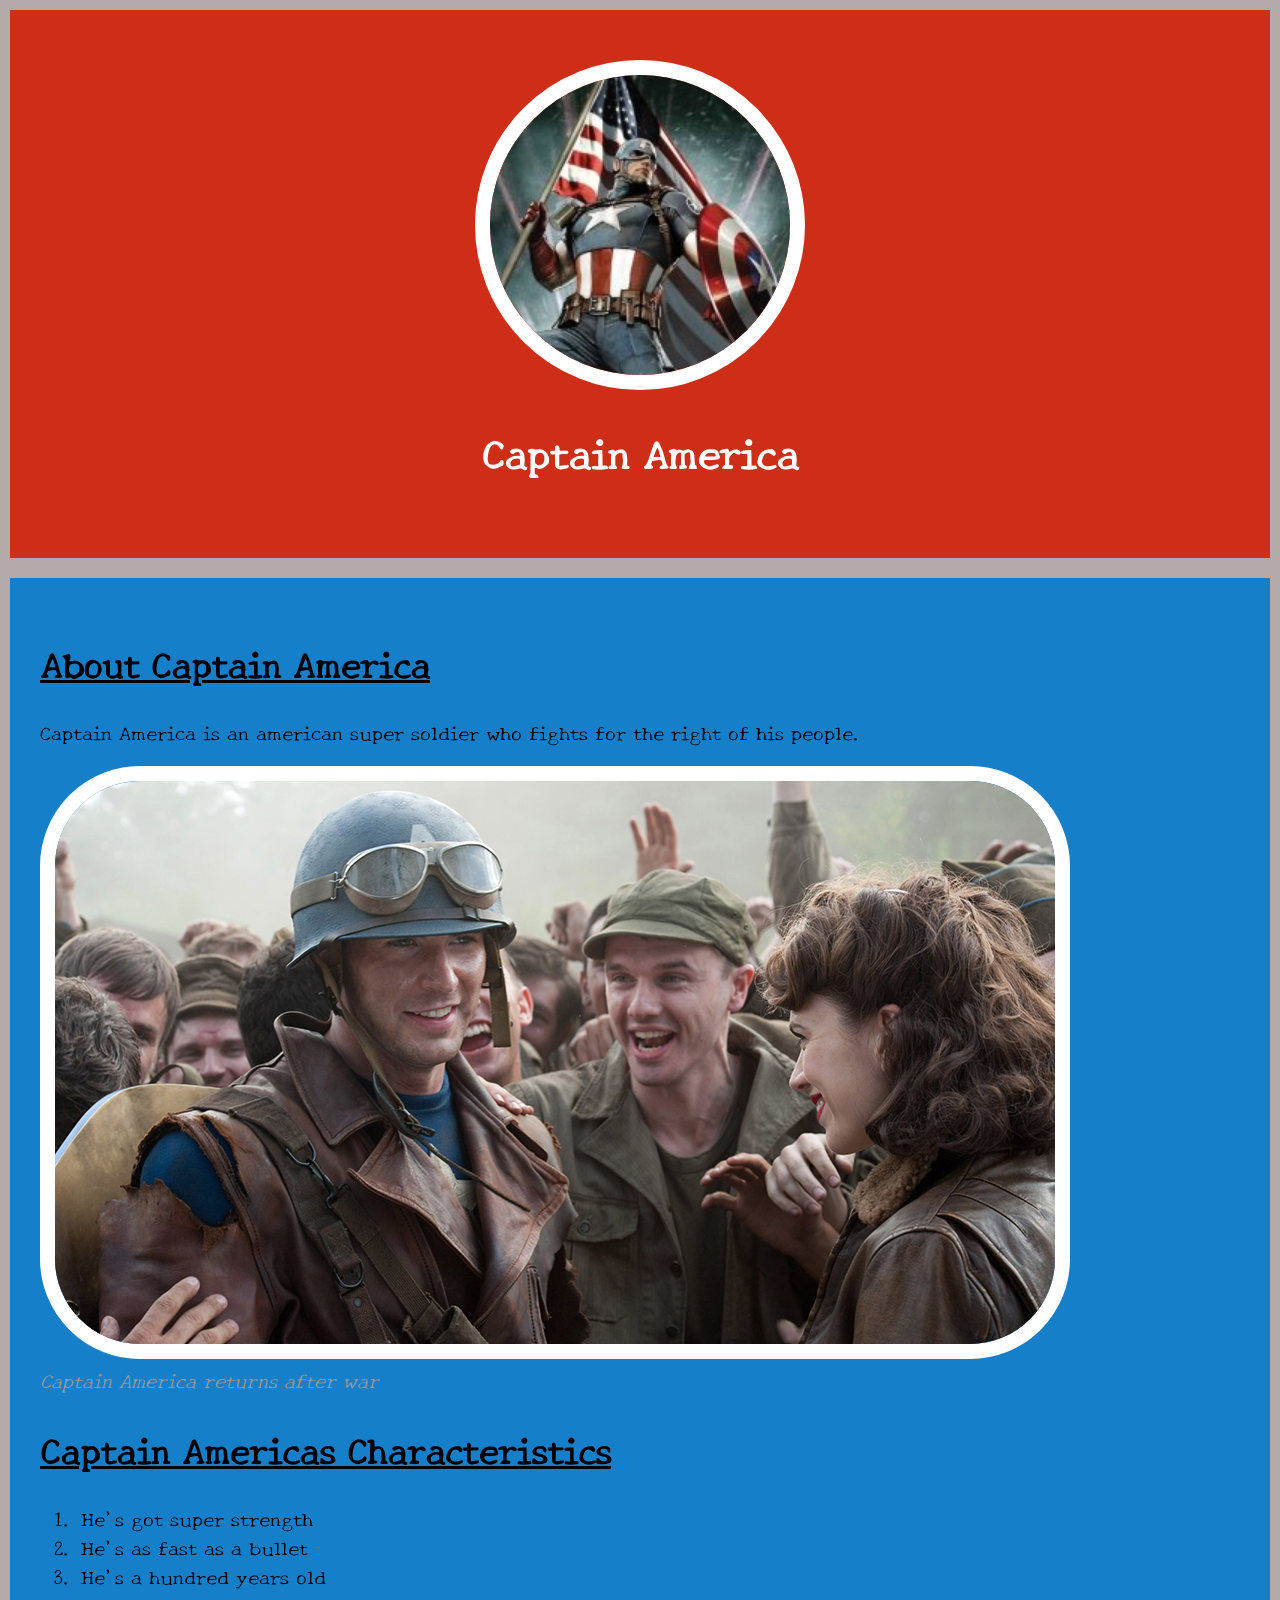
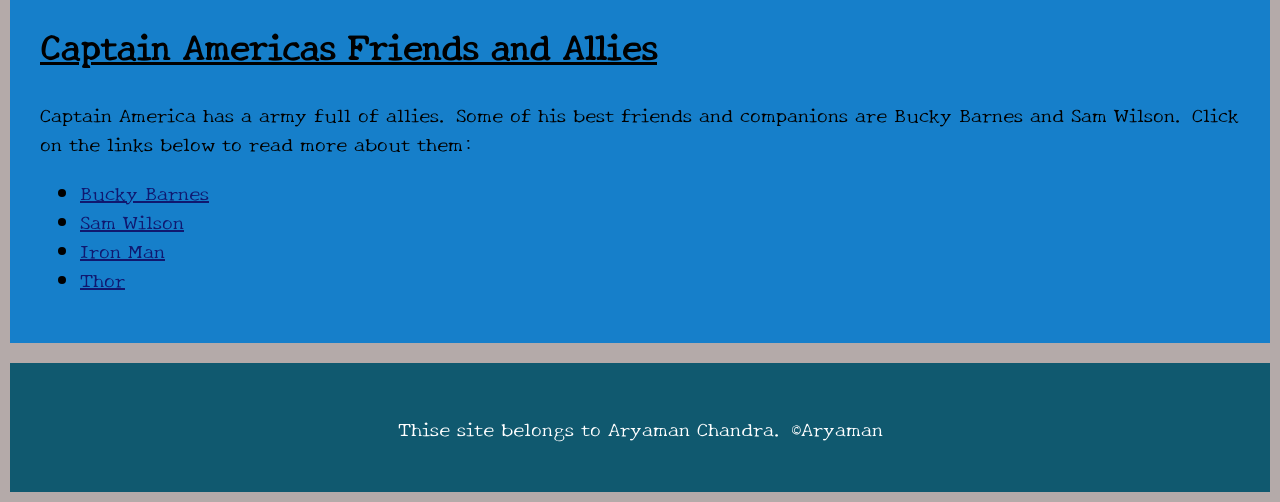
<file: index.html>
<!DOCTYPE html>
<html>
<head>
	<title>Captain America</title>
	<link rel="icon" href="captainamerica-favicon">
	<link rel="preconnect" href="https://fonts.gstatic.com">
	<link href="https://fonts.googleapis.com/css2?family=New+Tegomin&display=swap" rel="stylesheet">
	<link rel="stylesheet" type="text/css" href="css/hero.css">
</head>
<body>
	<!-- header element -->
	<header>
		<img src="img/captain america-avatar.jpg">
		<h1>Captain America</h1>
	</header>

	<!-- main element -->
	<main>
		<h2 class="underline"> About Captain America</h2>
		<p>Captain America is an american super soldier who fights for the right of his people. </p>
		<img src="img/captainamerica-big.jpg">
		
		<p class="caption">Captain America returns after war </p>
		
		<!-- Characteristics -->
		<h2 class="underline"> Captain Americas Characteristics</h2>
		<ol>
			 <li>He's got super strength</li>
			 <li>He's as fast as a bullet</li>
			 <li>He's a hundred years old</li>
		</ol>

		<!-- Friends and Allies -->
		<h2 class="underline">Captain Americas Friends and Allies </h2>
		<p>Captain America has a army full of allies. Some of his best friends and companions are Bucky Barnes and Sam Wilson. Click on the links below to read more about them:</p>
		<ul>
			<li><a target="_blank" href="https://marvelcinematicuniverse.fandom.com/wiki/Winter_Soldier">Bucky Barnes</a></li>
			<li><a target="_blank"href="https://marvelcinematicuniverse.fandom.com/wiki/Falcon">Sam Wilson</a></li>
			<li><a target="_blank"href="https://marvelcinematicuniverse.fandom.com/wiki/Iron_Man">Iron Man</a></li>
			<li><a target="_blank"href="https://marvelcinematicuniverse.fandom.com/wiki/Thor">Thor</a></li>

		</ul>
	</main>	

	<!-- Footer element -->
	<footer>
		<p>Thise site belongs to Aryaman Chandra. &copy;Aryaman</p>
	</footer>
</body>
</html>
</file>
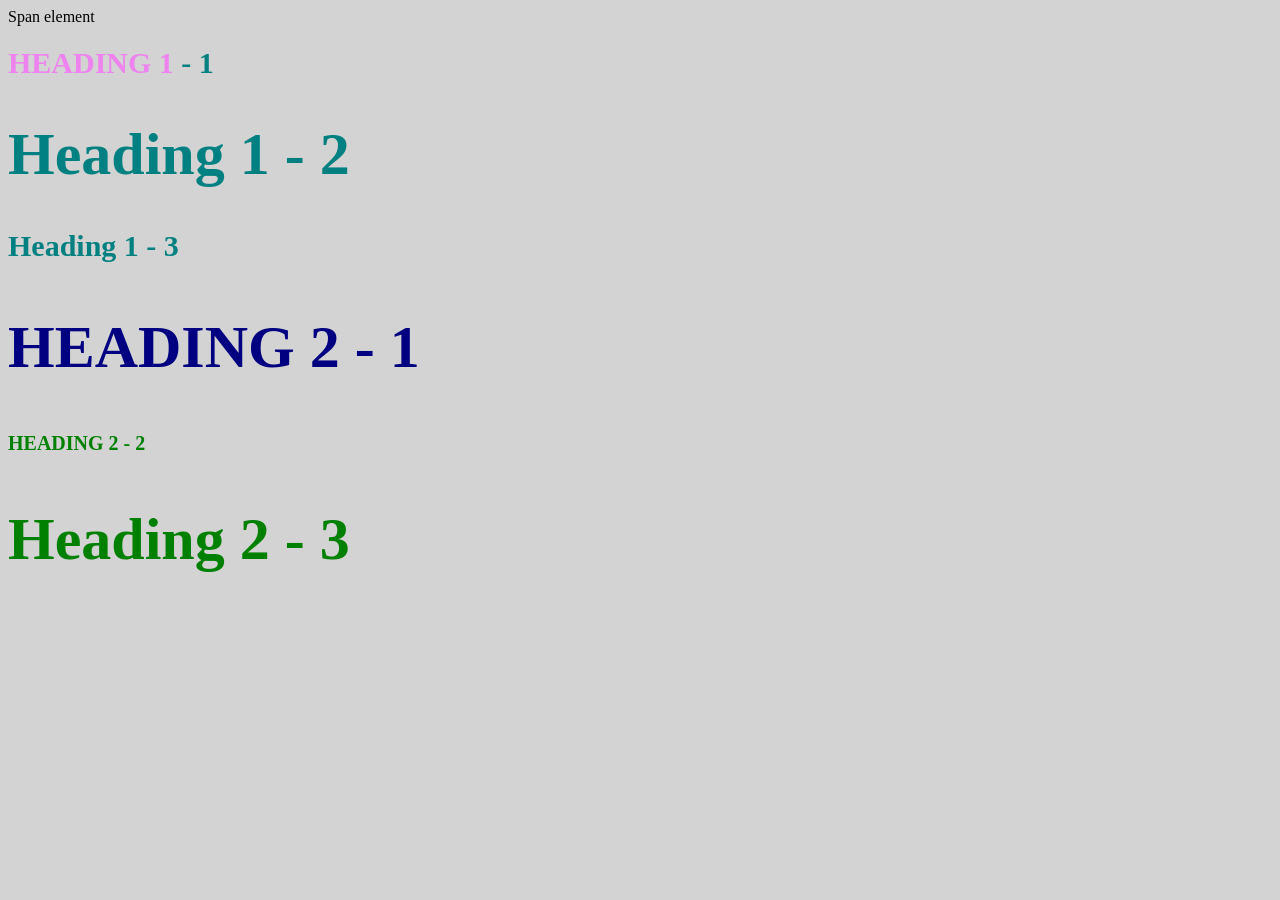
<file: styles-test.html>
<!DOCTYPE html>
<html>
<head>
	<title>Style test</title>
	<link rel="stylesheet" type="text/css" href="css/test.css">	
</head>
<body>
	<span>Span element</span>
	<h1 class="uppercase"><span>Heading 1</span> - 1</h1>
	<h1 class="big">Heading 1 - 2</h1>
	<h1>Heading 1 - 3</h1>
	<h2 class="big uppercase">Heading 2 - 1</h2>
	<h2 class="uppercase">Heading 2 - 2</h2>
	<h2 class="big">Heading 2 - 3</h2>


</body>
</html>
</file>
<file: css/hero.css>
body{
	margin: 0;
	font-family: 'New Tegomin', serif;
	font-size: 20px;
}

header{
	background-color: #CE2E18;
	text-align: center;
	padding-top: 50px;
	padding-bottom: 50px;
	border: 10px solid #B4AAA9;
}

h1, h2{
	font-family: 'New Tegomin', serif;
}

/*header styles */ 

header h1{
	color: white;

}

header img{
	border-radius: 300px;
	width: 300px;
	border: 15px solid white;
}

main{
	padding: 30px;
	background-color: #167FCA; 
	border: 10px solid #B4AAA9;
}

main img{
	margin: 0;
	max-width: 100%;
	border-radius: 100px;
	border: 15px solid white;
}

h2{
	font-size: 35px;
	margin: 40px, 0 10px;

}

a{
	color: #10186F;
}
a:hover{
	color:#CA2316;
}


footer{
	background-color: #10596F;
	text-align: center;
	color: white;
	padding: 50px;
	border: 10px solid #B4AAA9;
}

footer p{
	margin:0;
}

p.caption{
	color:#999999;
	font-style: italic;
	margin-top: 0;
	margin-left: 0;
}

h2.underline{
	text-decoration: underline;
	text-decoration-color: currentColor;
}
</file>
<file: css/test.css>
body{
	background-color: lightgrey;
}
h1{
	font-size: 30px;
	color: teal;
}

h2{
	color: red;
	font-size: 20px;
}

h2{
	color: green;
}

.big{
	font-size: 60px;
}

.uppercase{
	text-transform: uppercase;
}

.big.uppercase{
	color:navy;
}

h1 span{
	color: violet;

}

h2.underline{
	text-decoration: underline;
}
</file>
